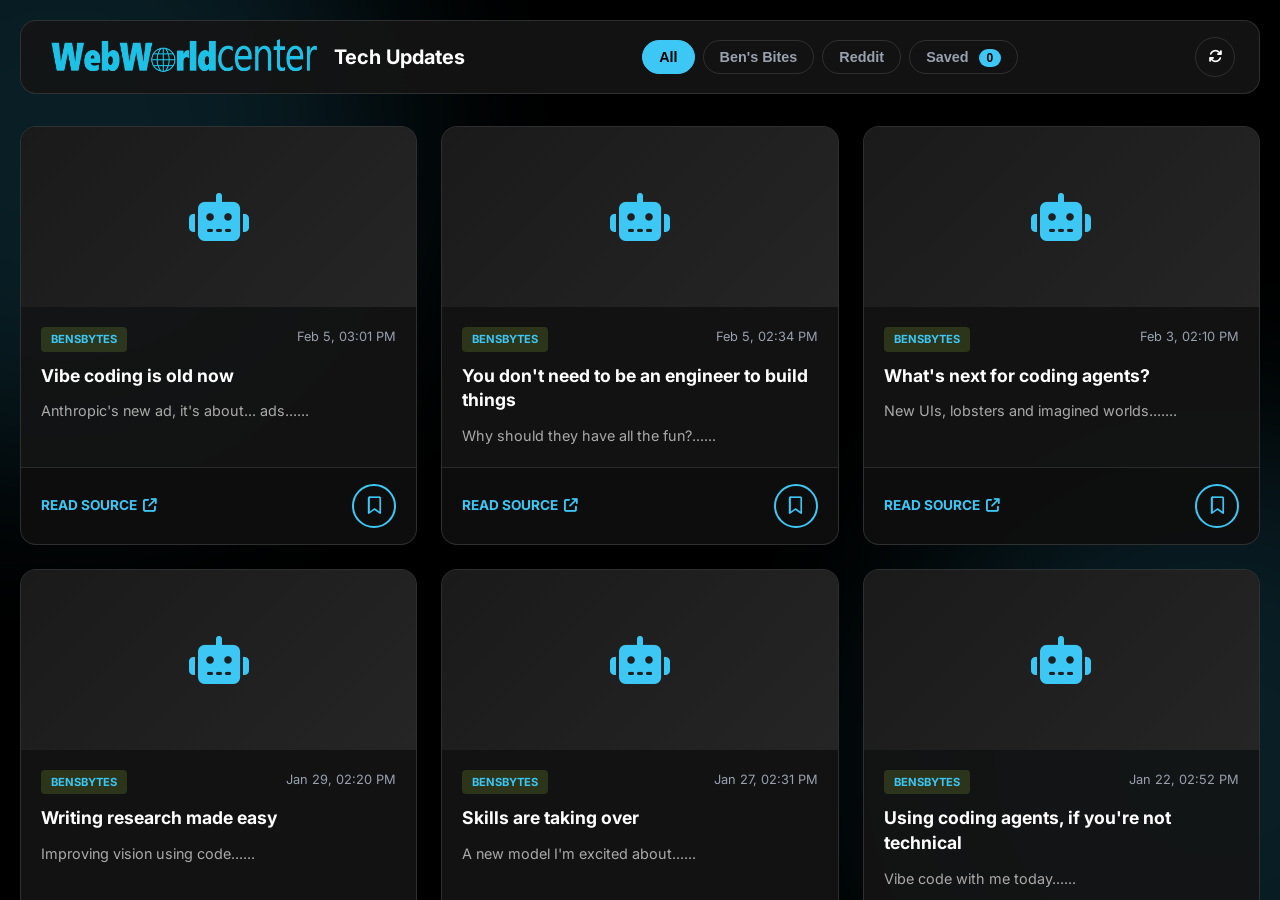
<file: index.html>
<!DOCTYPE html>
<html>

<head>
    <meta http-equiv="refresh" content="0; url=dashboard/index.html">
    <title>Redirecting...</title>
</head>

<body>
    <p>Redirecting to <a href="dashboard/index.html">Dashboard</a>...</p>
</body>

</html>
</file>
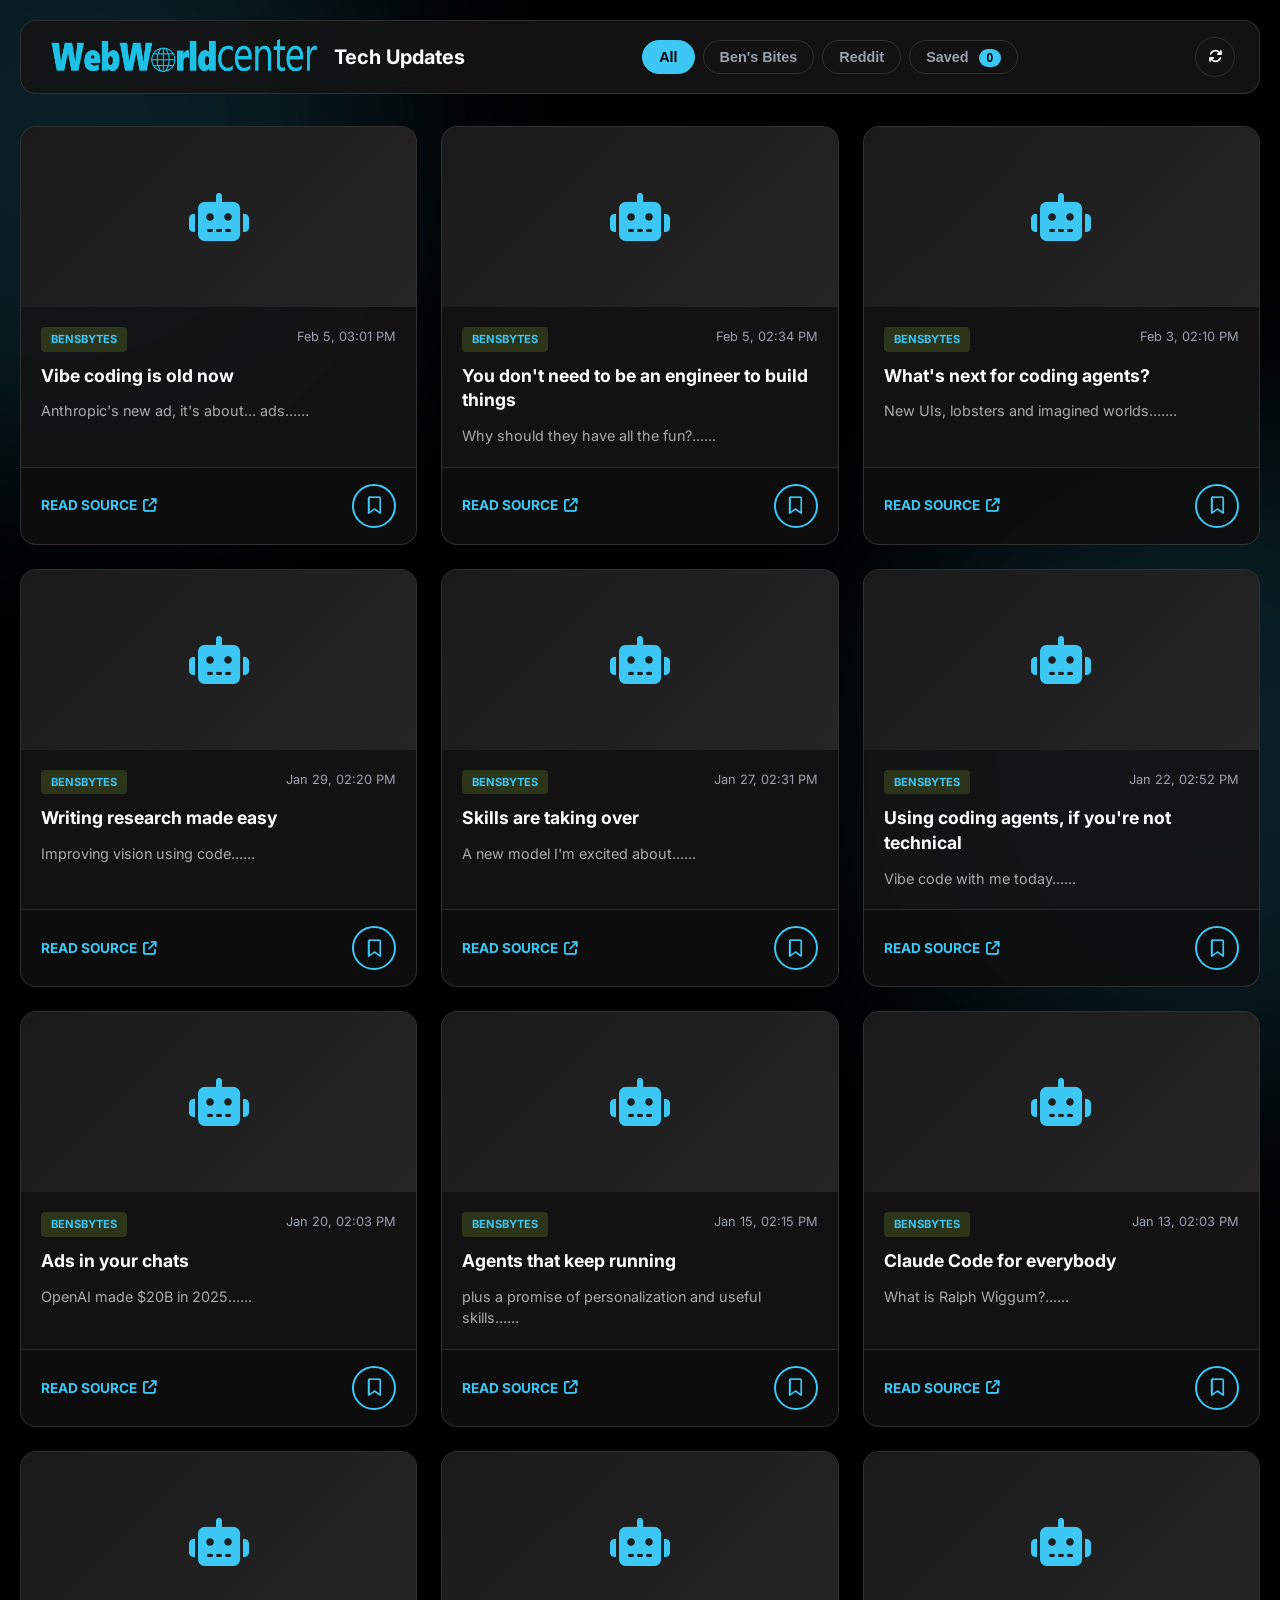
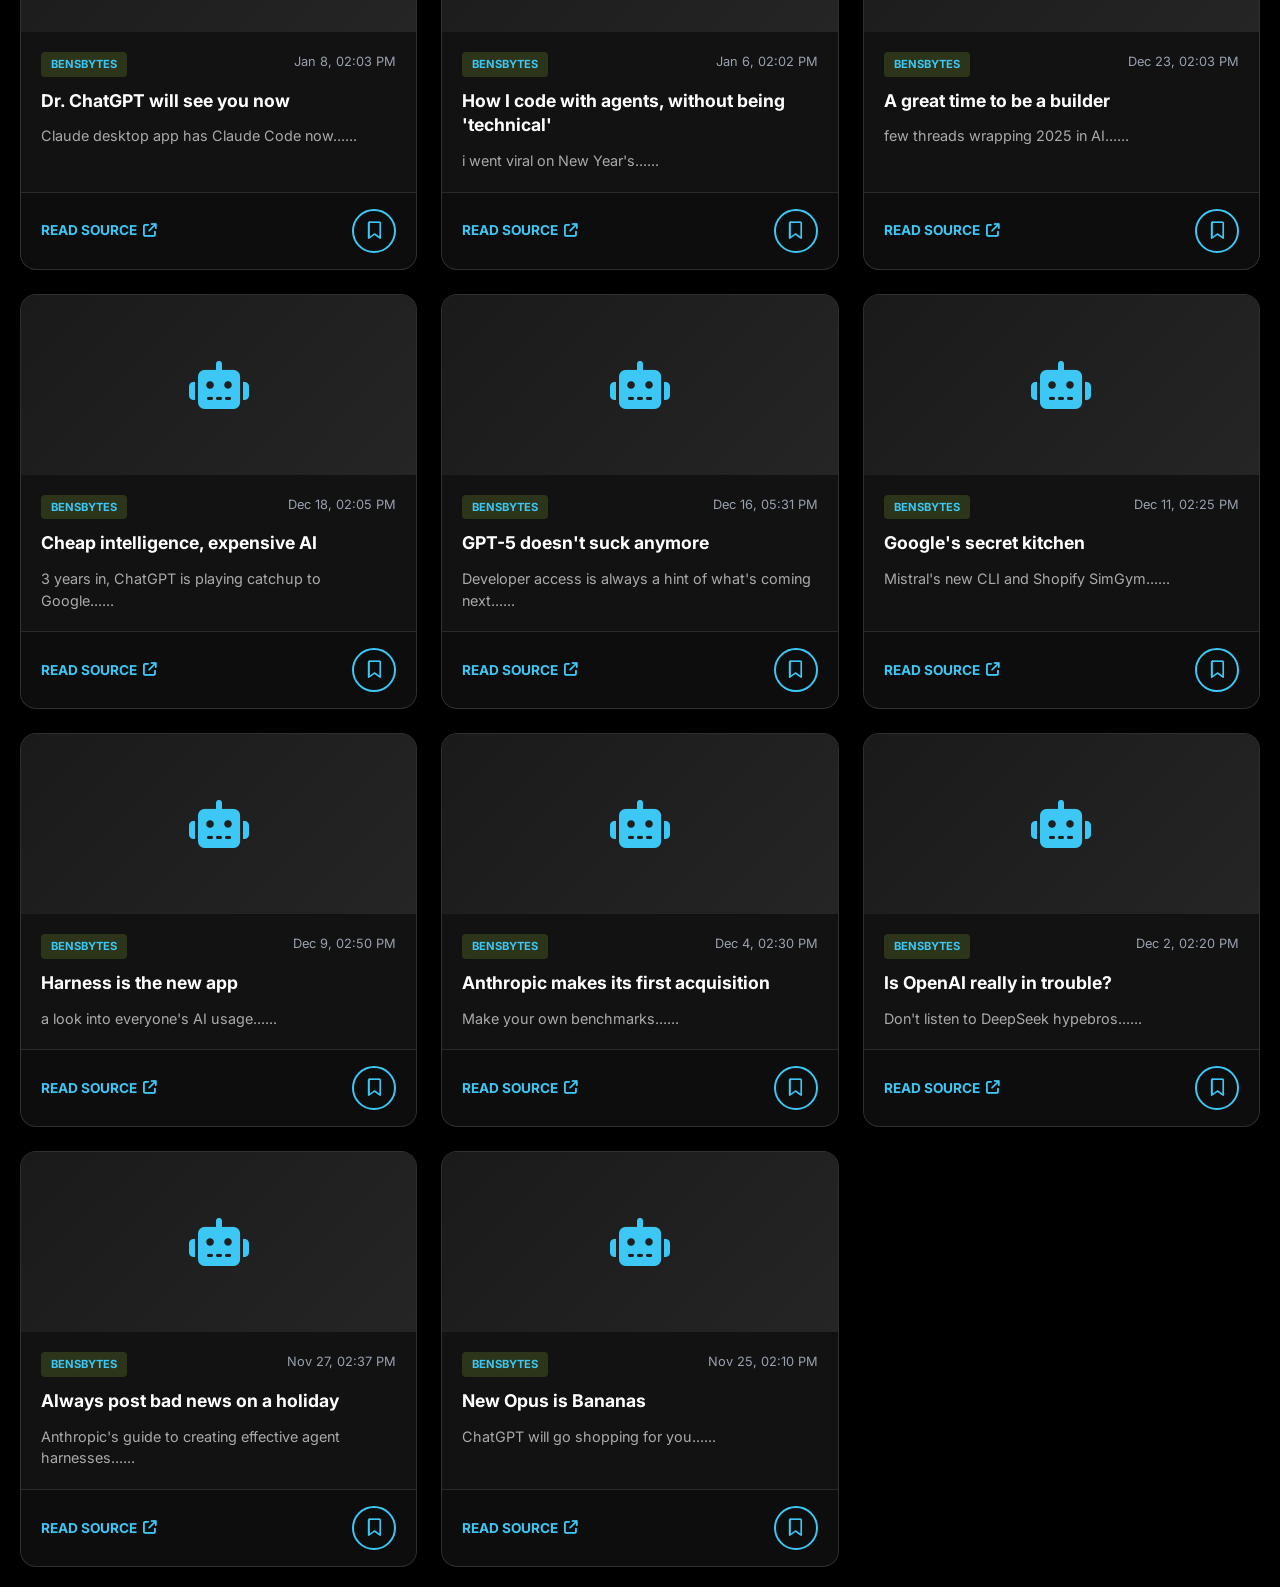
<file: dashboard/index.html>
<!DOCTYPE html>
<html lang="en">

<head>
    <meta charset="UTF-8">
    <meta name="viewport" content="width=device-width, initial-scale=1.0">
    <title>Tech Updates | Daily Intelligence</title>
    <link rel="stylesheet" href="style.css?v=4">
    <link href="https://fonts.googleapis.com/css2?family=Inter:wght@400;600;700&display=swap" rel="stylesheet">
    <link rel="stylesheet" href="https://cdnjs.cloudflare.com/ajax/libs/font-awesome/6.5.1/css/all.min.css">
</head>

<body>
    <div class="background-blob"></div>
    <div class="background-blob blob-2"></div>

    <div class="app-container">
        <header class="glass-header">
            <a href="#" class="logo">
                <img src="../brandingguideline/logo.png" alt="Logo" class="logo-img"
                    onerror="this.style.display='none'">
                <span class="logo-text">Tech Updates</span>
            </a>
            <nav>
                <button class="nav-btn active" data-filter="all">All</button>
                <button class="nav-btn" data-filter="BensBytes">Ben's Bites</button>
                <button class="nav-btn" data-filter="Reddit">Reddit</button>
                <button class="nav-btn" data-filter="saved">Saved <span id="saved-count">0</span></button>
            </nav>
            <div class="actions">
                <button id="refresh-btn" class="icon-btn" title="Refresh"><i class="fa-solid fa-sync"></i></button>
            </div>
        </header>

        <main id="content-area" class="grid-layout">
            <div class="loading-state">
                <div class="spinner"></div>
                <p>Loading...</p>
            </div>
        </main>
    </div>

    <div id="toast" class="toast">Saved!</div>
    <script src="app.js?v=3"></script>
</body>

</html>
</file>
<file: dashboard/style.css>
:root {
    --bg-color: #000000;
    --text-primary: #FFFFFF;
    --text-secondary: #99A1AF;
    --accent-color: #3CC7F5;
    /* Light blue matching logo */
    --glass-bg: rgba(20, 20, 20, 0.9);
    --glass-border: rgba(255, 255, 255, 0.12);
    --font-main: 'Inter', sans-serif;
}

* {
    box-sizing: border-box;
    margin: 0;
    padding: 0;
}

body {
    background: var(--bg-color);
    color: var(--text-primary);
    font-family: var(--font-main);
    min-height: 100vh;
    line-height: 1.5;
}

/* Container */
.app-container {
    max-width: 1400px;
    margin: 0 auto;
    padding: 20px;
}

/* Header */
.glass-header {
    background: var(--glass-bg);
    border: 1px solid var(--glass-border);
    border-radius: 16px;
    padding: 16px 24px;
    display: flex;
    flex-wrap: wrap;
    gap: 16px;
    align-items: center;
    justify-content: space-between;
    margin-bottom: 32px;
    position: sticky;
    top: 16px;
    z-index: 100;
    backdrop-filter: blur(12px);
}

.logo {
    display: flex;
    align-items: center;
    gap: 10px;
    text-decoration: none;
}

.logo-img {
    height: 36px;
}

.logo-text {
    font-size: 1.25rem;
    font-weight: 700;
    color: var(--text-primary);
}

nav {
    display: flex;
    gap: 8px;
    flex-wrap: wrap;
}

.nav-btn {
    background: transparent;
    border: 1px solid var(--glass-border);
    color: var(--text-secondary);
    padding: 8px 16px;
    border-radius: 20px;
    cursor: pointer;
    font-weight: 600;
    font-size: 0.9rem;
    transition: all 0.2s;
}

.nav-btn:hover,
.nav-btn.active {
    background: var(--accent-color);
    color: #000;
    border-color: var(--accent-color);
}

#saved-count {
    background: var(--accent-color);
    color: #000;
    padding: 2px 8px;
    border-radius: 10px;
    font-size: 0.75rem;
    margin-left: 6px;
}

.icon-btn {
    background: transparent;
    border: 1px solid var(--glass-border);
    color: var(--text-primary);
    width: 40px;
    height: 40px;
    border-radius: 50%;
    cursor: pointer;
    display: flex;
    align-items: center;
    justify-content: center;
    transition: all 0.3s;
}

.icon-btn:hover {
    background: var(--accent-color);
    color: #000;
    transform: rotate(180deg);
}

/* Grid */
.grid-layout {
    display: grid;
    grid-template-columns: repeat(auto-fill, minmax(320px, 1fr));
    gap: 24px;
}

/* CARD - SIMPLE AND BULLETPROOF */
.card {
    background: var(--glass-bg);
    border: 1px solid var(--glass-border);
    border-radius: 16px;
    overflow: hidden;
    display: grid;
    grid-template-rows: 180px 1fr auto;
    /* Image | Content | Actions */
}

.card:hover {
    border-color: var(--accent-color);
    transform: translateY(-4px);
    transition: all 0.3s ease;
}

/* Image area - ALWAYS 180px */
.card-image-container {
    width: 100%;
    height: 180px;
    background: linear-gradient(135deg, #1a1a1a, #252525);
    display: flex;
    align-items: center;
    justify-content: center;
    color: var(--accent-color);
    font-size: 3rem;
    overflow: hidden;
}

.card-image {
    width: 100%;
    height: 100%;
    object-fit: cover;
}

/* Content area */
.card-content {
    padding: 20px;
    display: flex;
    flex-direction: column;
    gap: 12px;
}

.card-meta {
    display: flex;
    justify-content: space-between;
    font-size: 0.8rem;
    color: var(--text-secondary);
}

.source-tag {
    background: rgba(191, 245, 73, 0.15);
    color: var(--accent-color);
    padding: 4px 10px;
    border-radius: 4px;
    font-weight: 700;
    font-size: 0.7rem;
    text-transform: uppercase;
}

.card-title {
    font-size: 1.1rem;
    font-weight: 700;
    color: var(--text-primary);
    text-decoration: none;
    display: -webkit-box;
    -webkit-line-clamp: 2;
    -webkit-box-orient: vertical;
    overflow: hidden;
    line-height: 1.4;
}

.card-title:hover {
    color: var(--accent-color);
}

.card-summary {
    font-size: 0.9rem;
    color: #aaa;
    display: -webkit-box;
    -webkit-line-clamp: 3;
    -webkit-box-orient: vertical;
    overflow: hidden;
}

/* Actions - ALWAYS VISIBLE AT BOTTOM */
.card-actions {
    display: flex;
    justify-content: space-between;
    align-items: center;
    padding: 16px 20px;
    border-top: 1px solid var(--glass-border);
    background: rgba(0, 0, 0, 0.3);
}

.read-link {
    color: var(--accent-color);
    text-decoration: none;
    font-weight: 700;
    font-size: 0.85rem;
    text-transform: uppercase;
    display: flex;
    align-items: center;
    gap: 6px;
}

.save-btn {
    width: 44px;
    height: 44px;
    border-radius: 50%;
    border: 2px solid var(--accent-color);
    background: transparent;
    color: var(--accent-color);
    font-size: 1.1rem;
    cursor: pointer;
    display: flex;
    align-items: center;
    justify-content: center;
    transition: all 0.2s;
}

.save-btn:hover,
.save-btn.saved {
    background: var(--accent-color);
    color: #000;
}

/* Toast */
.toast {
    position: fixed;
    bottom: 24px;
    right: 24px;
    background: var(--accent-color);
    color: #000;
    padding: 12px 24px;
    border-radius: 8px;
    font-weight: 700;
    opacity: 0;
    transform: translateY(20px);
    transition: all 0.3s;
    z-index: 1000;
}

.toast.show {
    opacity: 1;
    transform: translateY(0);
}

/* Loading */
.loading-state,
.empty-state {
    grid-column: 1 / -1;
    text-align: center;
    padding: 60px;
    color: var(--text-secondary);
}

.spinner {
    width: 40px;
    height: 40px;
    border: 3px solid rgba(255, 255, 255, 0.1);
    border-top-color: var(--accent-color);
    border-radius: 50%;
    margin: 0 auto 20px;
    animation: spin 1s linear infinite;
}

@keyframes spin {
    to {
        transform: rotate(360deg);
    }
}

/* Blobs */
.background-blob {
    position: fixed;
    width: 50vw;
    height: 50vw;
    border-radius: 50%;
    filter: blur(100px);
    z-index: -1;
    opacity: 0.15;
}

.background-blob {
    top: -20%;
    left: -20%;
    background: var(--accent-color);
}

.blob-2 {
    bottom: -20%;
    right: -20%;
    top: auto;
    left: auto;
}

/* Responsive */
@media (max-width: 768px) {
    .glass-header {
        flex-direction: column;
        align-items: stretch;
    }

    nav {
        justify-content: center;
    }

    .grid-layout {
        grid-template-columns: 1fr;
    }

    .card {
        grid-template-rows: 140px 1fr auto;
    }

    .card-image-container {
        height: 140px;
    }
}
</file>
